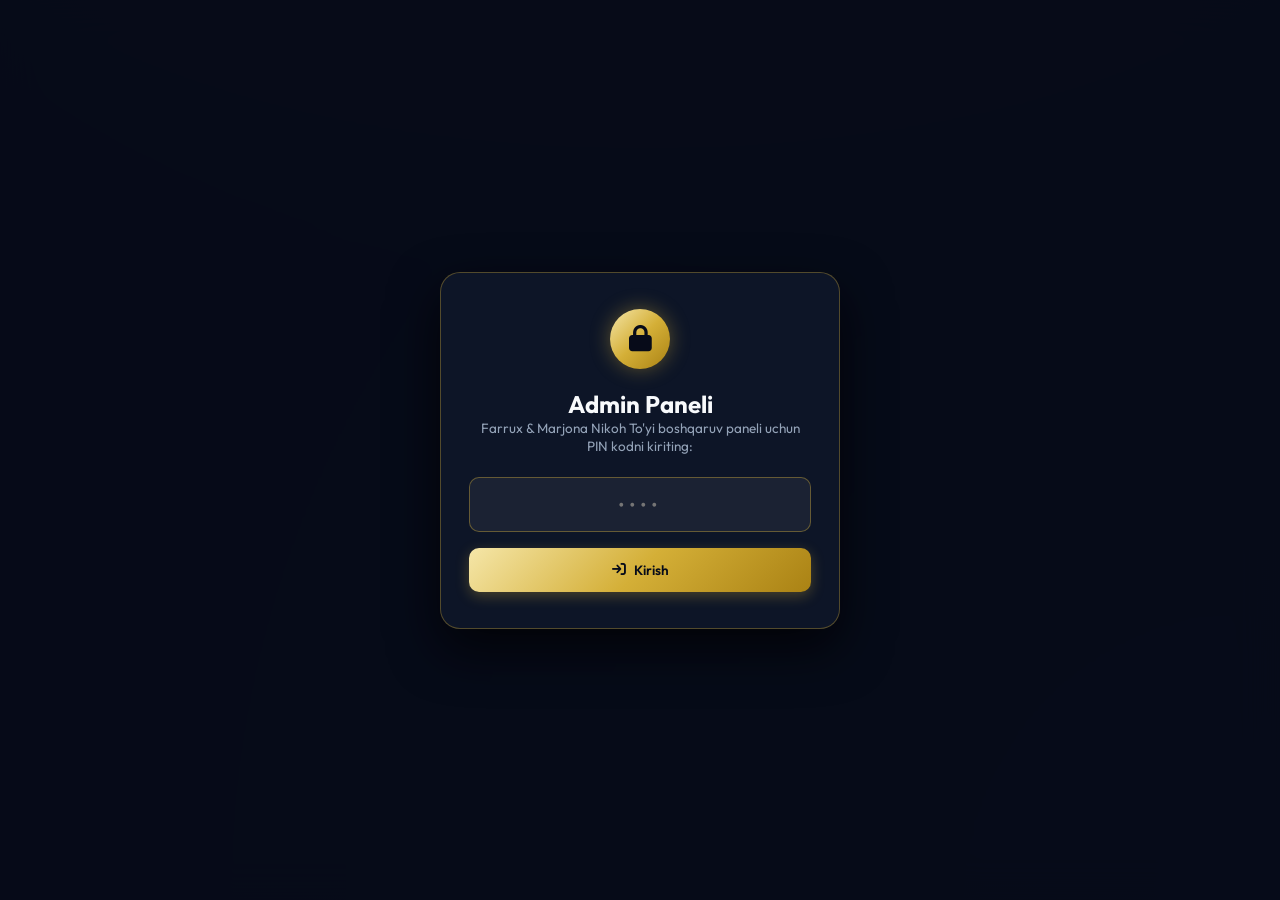
<file: admin.html>
<!DOCTYPE html>
<html lang="uz">
<head>
  <meta charset="UTF-8">
  <meta name="viewport" content="width=device-width, initial-scale=1.0">
  <title>Admin Panel — Farrux & Marjona Nikoh To'yi</title>
  <link rel="icon" href="assets/images/floral_frame.jpg" type="image/jpeg">
  <!-- Google Fonts & FontAwesome -->
  <link rel="preconnect" href="https://fonts.googleapis.com">
  <link rel="preconnect" href="https://fonts.gstatic.com" crossorigin>
  <link href="https://fonts.googleapis.com/css2?family=Cormorant+Garamond:ital,wght@0,500;0,600;0,700;1,400&family=Outfit:wght@300;400;500;600;700&display=swap" rel="stylesheet">
  <link rel="stylesheet" href="https://cdnjs.cloudflare.com/ajax/libs/font-awesome/6.5.1/css/all.min.css">

  <style>
    :root {
      --bg-dark: #070b19;
      --bg-card: rgba(15, 23, 42, 0.8);
      --bg-card-hover: rgba(22, 34, 61, 0.9);
      --border-gold: rgba(212, 175, 55, 0.35);
      --border-gold-bright: rgba(212, 175, 55, 0.85);
      --gold-primary: #d4af37;
      --gold-light: #f5e6a8;
      --gold-gradient: linear-gradient(135deg, #f5e6a8 0%, #d4af37 50%, #aa8214 100%);
      --text-main: #f8fafc;
      --text-muted: #94a3b8;
      --accent-green: #10b981;
      --accent-blue: #38bdf8;
      --accent-rose: #f43f5e;
      --accent-purple: #a855f7;
      --accent-amber: #f59e0b;
      --radius-lg: 16px;
      --radius-md: 10px;
    }

    * {
      box-sizing: border-box;
      margin: 0;
      padding: 0;
      font-family: 'Outfit', sans-serif;
      -webkit-tap-highlight-color: transparent;
    }

    body {
      background-color: var(--bg-dark);
      color: var(--text-main);
      min-height: 100vh;
      background-image: 
        radial-gradient(ellipse 80% 50% at 50% -20%, rgba(212, 175, 55, 0.15), transparent),
        radial-gradient(circle at 100% 100%, rgba(16, 185, 129, 0.08), transparent);
      background-attachment: fixed;
      padding-bottom: 60px;
    }

    .container {
      max-width: 1240px;
      margin: 0 auto;
      padding: 20px 16px;
    }

    /* HEADER */
    .admin-header {
      display: flex;
      flex-wrap: wrap;
      justify-content: space-between;
      align-items: center;
      gap: 16px;
      padding: 20px 24px;
      background: var(--bg-card);
      backdrop-filter: blur(14px);
      -webkit-backdrop-filter: blur(14px);
      border: 1px solid var(--border-gold);
      border-radius: var(--radius-lg);
      margin-bottom: 24px;
      box-shadow: 0 10px 30px rgba(0, 0, 0, 0.4);
    }

    .brand-wrap {
      display: flex;
      align-items: center;
      gap: 14px;
    }

    .brand-logo {
      width: 48px;
      height: 48px;
      border-radius: 50%;
      background: var(--gold-gradient);
      display: flex;
      align-items: center;
      justify-content: center;
      font-family: 'Cormorant Garamond', serif;
      font-weight: 700;
      font-size: 20px;
      color: #070b19;
      box-shadow: 0 0 16px rgba(212, 175, 55, 0.45);
    }

    .brand-text h1 {
      font-size: 20px;
      font-weight: 600;
      color: var(--gold-light);
      letter-spacing: 0.5px;
    }

    .brand-text p {
      font-size: 13px;
      color: var(--text-muted);
      display: flex;
      align-items: center;
      gap: 8px;
    }

    .live-dot {
      width: 8px;
      height: 8px;
      border-radius: 50%;
      background: var(--accent-green);
      box-shadow: 0 0 10px var(--accent-green);
      animation: pulse 1.6s infinite;
    }

    @keyframes pulse {
      0%, 100% { opacity: 1; transform: scale(1); }
      50% { opacity: 0.35; transform: scale(0.85); }
    }

    .header-actions {
      display: flex;
      align-items: center;
      gap: 12px;
      flex-wrap: wrap;
    }

    .btn {
      padding: 9px 18px;
      border-radius: var(--radius-md);
      font-size: 13.5px;
      font-weight: 500;
      cursor: pointer;
      display: inline-flex;
      align-items: center;
      gap: 8px;
      transition: all 0.2s ease;
      text-decoration: none;
      border: none;
    }

    .btn-gold {
      background: var(--gold-gradient);
      color: #070b19;
      font-weight: 600;
      box-shadow: 0 4px 14px rgba(212, 175, 55, 0.3);
    }
    .btn-gold:hover {
      transform: translateY(-2px);
      box-shadow: 0 6px 20px rgba(212, 175, 55, 0.45);
    }

    .btn-outline {
      background: rgba(255, 255, 255, 0.05);
      border: 1px solid rgba(255, 255, 255, 0.15);
      color: var(--text-main);
    }
    .btn-outline:hover {
      background: rgba(255, 255, 255, 0.12);
      border-color: var(--gold-primary);
    }

    .btn-danger {
      background: rgba(244, 63, 94, 0.15);
      border: 1px solid rgba(244, 63, 94, 0.3);
      color: #fda4af;
    }
    .btn-danger:hover {
      background: rgba(244, 63, 94, 0.25);
    }

    /* SECTION TITLE */
    .section-title {
      font-size: 17px;
      font-weight: 600;
      color: var(--gold-light);
      margin: 24px 0 14px 0;
      display: flex;
      align-items: center;
      gap: 10px;
    }

    /* STATS GRID */
    .stats-grid {
      display: grid;
      grid-template-columns: repeat(auto-fit, minmax(220px, 1fr));
      gap: 16px;
      margin-bottom: 24px;
    }

    .stat-card {
      background: var(--bg-card);
      backdrop-filter: blur(10px);
      border: 1px solid var(--border-gold);
      border-radius: var(--radius-lg);
      padding: 20px;
      position: relative;
      overflow: hidden;
      transition: transform 0.2s ease, border-color 0.2s ease;
    }
    .stat-card:hover {
      transform: translateY(-3px);
      border-color: var(--border-gold-bright);
    }

    .stat-card.card-highlight-green {
      border-color: rgba(16, 185, 129, 0.6);
      background: linear-gradient(135deg, rgba(16, 185, 129, 0.12), rgba(15, 23, 42, 0.85));
    }
    .stat-card.card-highlight-green::before {
      background: #10b981;
    }

    .stat-card.card-highlight-gold {
      border-color: rgba(212, 175, 55, 0.7);
      background: linear-gradient(135deg, rgba(212, 175, 55, 0.12), rgba(15, 23, 42, 0.85));
    }

    .stat-card::before {
      content: '';
      position: absolute;
      top: 0;
      left: 0;
      right: 0;
      height: 3px;
      background: var(--gold-gradient);
    }

    .stat-top {
      display: flex;
      justify-content: space-between;
      align-items: center;
      margin-bottom: 12px;
    }

    .stat-title {
      font-size: 12.5px;
      font-weight: 500;
      color: var(--text-muted);
      text-transform: uppercase;
      letter-spacing: 0.5px;
    }

    .stat-icon {
      width: 38px;
      height: 38px;
      border-radius: 9px;
      display: flex;
      align-items: center;
      justify-content: center;
      font-size: 16px;
    }

    .stat-value {
      font-size: 32px;
      font-weight: 700;
      color: #ffffff;
      line-height: 1.1;
      margin-bottom: 4px;
    }

    .stat-sub {
      font-size: 12px;
      color: var(--text-muted);
    }

    /* ATTENDANCE HIGHLIGHT BOX */
    .rsvp-summary-box {
      background: var(--bg-card);
      border: 1px solid var(--border-gold);
      border-radius: var(--radius-lg);
      padding: 22px;
      margin-bottom: 24px;
    }

    .side-chips-row {
      display: flex;
      flex-wrap: wrap;
      gap: 10px;
      margin-top: 16px;
      padding-top: 14px;
      border-top: 1px solid rgba(255, 255, 255, 0.08);
    }

    .side-chip {
      background: rgba(255, 255, 255, 0.05);
      border: 1px solid rgba(255, 255, 255, 0.12);
      border-radius: 20px;
      padding: 5px 14px;
      font-size: 13px;
      display: flex;
      align-items: center;
      gap: 8px;
      color: var(--text-main);
    }
    .side-chip b {
      color: var(--gold-light);
    }

    /* ANALYTICS SECTION (Devices & Browsers) */
    .analytics-row {
      display: grid;
      grid-template-columns: repeat(auto-fit, minmax(320px, 1fr));
      gap: 16px;
      margin-bottom: 24px;
    }

    .panel-card {
      background: var(--bg-card);
      backdrop-filter: blur(10px);
      border: 1px solid rgba(255, 255, 255, 0.08);
      border-radius: var(--radius-lg);
      padding: 22px;
    }

    .panel-title {
      font-size: 16px;
      font-weight: 600;
      color: var(--gold-light);
      margin-bottom: 16px;
      display: flex;
      align-items: center;
      gap: 10px;
    }

    .bar-list {
      display: flex;
      flex-direction: column;
      gap: 12px;
    }

    .bar-item {
      display: flex;
      flex-direction: column;
      gap: 5px;
    }

    .bar-header {
      display: flex;
      justify-content: space-between;
      font-size: 13px;
    }

    .bar-track {
      height: 7px;
      background: rgba(255, 255, 255, 0.08);
      border-radius: 10px;
      overflow: hidden;
    }

    .bar-fill {
      height: 100%;
      border-radius: 10px;
      background: var(--gold-gradient);
      transition: width 0.6s cubic-bezier(0.2, 0.9, 0.3, 1);
    }

    /* TABS */
    .tabs-header {
      display: flex;
      gap: 8px;
      border-bottom: 1px solid rgba(255, 255, 255, 0.1);
      margin-bottom: 20px;
      overflow-x: auto;
    }

    .tab-btn {
      padding: 12px 20px;
      background: none;
      border: none;
      color: var(--text-muted);
      font-size: 14px;
      font-weight: 500;
      cursor: pointer;
      border-bottom: 2px solid transparent;
      transition: all 0.2s ease;
      display: flex;
      align-items: center;
      gap: 8px;
      white-space: nowrap;
    }
    .tab-btn:hover {
      color: var(--text-main);
    }
    .tab-btn.active {
      color: var(--gold-primary);
      border-bottom-color: var(--gold-primary);
      font-weight: 600;
    }

    .tab-content {
      display: none;
    }
    .tab-content.active {
      display: block;
    }

    /* TABLES */
    .table-responsive {
      overflow-x: auto;
      border-radius: var(--radius-md);
      border: 1px solid rgba(255, 255, 255, 0.08);
    }

    table {
      width: 100%;
      border-collapse: collapse;
      font-size: 13.5px;
      text-align: left;
    }

    th {
      background: rgba(255, 255, 255, 0.04);
      padding: 12px 14px;
      font-weight: 600;
      color: var(--gold-light);
      border-bottom: 1px solid rgba(255, 255, 255, 0.1);
      white-space: nowrap;
    }

    td {
      padding: 12px 14px;
      border-bottom: 1px solid rgba(255, 255, 255, 0.05);
      color: #cbd5e1;
    }

    tr:hover td {
      background: rgba(255, 255, 255, 0.02);
    }

    .badge {
      display: inline-block;
      padding: 4px 9px;
      border-radius: 6px;
      font-size: 11.5px;
      font-weight: 600;
      white-space: nowrap;
    }
    .badge-pageview { background: rgba(56, 189, 248, 0.15); color: #7dd3fc; }
    .badge-unlock { background: rgba(16, 185, 129, 0.15); color: #6ee7b7; }
    .badge-music { background: rgba(212, 175, 55, 0.15); color: #fde047; }
    .badge-yes { background: rgba(16, 185, 129, 0.2); color: #34d399; }
    .badge-plus { background: rgba(56, 189, 248, 0.2); color: #38bdf8; }
    .badge-no { background: rgba(244, 63, 94, 0.2); color: #fb7185; }
    .badge-maybe { background: rgba(245, 158, 11, 0.2); color: #fbbf24; }

    /* WISHES CARDS GRID */
    .wishes-admin-grid {
      display: grid;
      grid-template-columns: repeat(auto-fill, minmax(320px, 1fr));
      gap: 16px;
    }

    .wish-admin-card {
      background: rgba(255, 255, 255, 0.03);
      border: 1px solid rgba(212, 175, 55, 0.25);
      border-radius: var(--radius-md);
      padding: 16px;
      display: flex;
      flex-direction: column;
      justify-content: space-between;
      gap: 12px;
      transition: all 0.2s ease;
    }
    .wish-admin-card:hover {
      border-color: var(--gold-primary);
      transform: translateY(-2px);
    }

    .wish-card-top {
      display: flex;
      justify-content: space-between;
      align-items: flex-start;
      gap: 8px;
    }

    .wish-card-author {
      font-weight: 600;
      color: var(--gold-light);
      font-size: 14.5px;
    }

    .wish-card-time {
      font-size: 11.5px;
      color: var(--text-muted);
    }

    .wish-card-text {
      font-size: 13.5px;
      line-height: 1.5;
      color: #e2e8f0;
      font-style: italic;
    }

    /* LOGIN MODAL */
    .login-modal {
      position: fixed;
      inset: 0;
      background: rgba(7, 11, 25, 0.94);
      backdrop-filter: blur(20px);
      -webkit-backdrop-filter: blur(20px);
      z-index: 9999;
      display: flex;
      align-items: center;
      justify-content: center;
      padding: 20px;
    }

    .login-card {
      background: rgba(15, 23, 42, 0.9);
      border: 1px solid var(--border-gold);
      border-radius: 20px;
      padding: 36px 28px;
      max-width: 400px;
      width: 100%;
      text-align: center;
      box-shadow: 0 20px 50px rgba(0, 0, 0, 0.7);
    }

    .login-icon {
      width: 60px;
      height: 60px;
      border-radius: 50%;
      background: var(--gold-gradient);
      color: #070b19;
      font-size: 26px;
      display: inline-flex;
      align-items: center;
      justify-content: center;
      margin-bottom: 20px;
      box-shadow: 0 0 20px rgba(212, 175, 55, 0.4);
    }

    .pin-input {
      width: 100%;
      padding: 14px;
      background: rgba(255, 255, 255, 0.06);
      border: 1px solid rgba(212, 175, 55, 0.4);
      border-radius: var(--radius-md);
      color: #fff;
      font-size: 20px;
      text-align: center;
      letter-spacing: 4px;
      outline: none;
      margin-bottom: 16px;
    }

    .pin-error {
      color: var(--accent-rose);
      font-size: 13px;
      margin-bottom: 12px;
      display: none;
    }

    .empty-state {
      padding: 40px 20px;
      text-align: center;
      color: var(--text-muted);
    }
    .empty-state i {
      font-size: 36px;
      margin-bottom: 12px;
      opacity: 0.5;
    }

    @media (max-width: 640px) {
      .admin-header {
        flex-direction: column;
        align-items: flex-start;
      }
      .header-actions {
        width: 100%;
        justify-content: space-between;
      }
      .stat-value {
        font-size: 26px;
      }
    }
  </style>
</head>
<body>

  <!-- PIN ENTRY MODAL (Parolli kirish) -->
  <div class="login-modal" id="login-modal">
    <div class="login-card">
      <div class="login-icon">
        <i class="fa-solid fa-lock"></i>
      </div>
      <h2>Admin Paneli</h2>
      <p style="color: var(--text-muted); font-size: 13.5px; margin-bottom: 22px;">Farrux & Marjona Nikoh To'yi boshqaruv paneli uchun PIN kodni kiriting:</p>
      
      <form id="pin-form" onsubmit="handlePinSubmit(event)">
        <input 
          type="password" 
          id="pin-input" 
          class="pin-input" 
          placeholder="••••" 
          maxlength="10" 
          autocomplete="off" 
          autofocus
        >
        <div class="pin-error" id="pin-error">Noto'g'ri PIN kod! Qayta urinib ko'ring.</div>
        <button type="submit" class="btn btn-gold" style="width: 100%; justify-content: center; padding: 13px;">
          <i class="fa-solid fa-arrow-right-to-bracket"></i> Kirish
        </button>
      </form>
    </div>
  </div>

  <!-- MAIN DASHBOARD -->
  <div class="container" id="dashboard" style="display: none;">
    
    <!-- HEADER -->
    <header class="admin-header">
      <div class="brand-wrap">
        <div class="brand-logo">F & M</div>
        <div class="brand-text">
          <h1>Farrux & Marjona — Boshqaruv Paneli</h1>
          <p><span class="live-dot"></span> Jonli onlayn kuzatuv va ishtirok hisobi faol</p>
        </div>
      </div>
      <div class="header-actions">
        <a href="./" class="btn btn-outline" target="_blank">
          <i class="fa-solid fa-external-link"></i> Taklifnomani ochish
        </a>
        <button class="btn btn-gold" onclick="loadStats()">
          <i class="fa-solid fa-rotate"></i> <span id="refresh-label">Yangilash</span>
        </button>
        <button class="btn btn-outline" onclick="logout()">
          <i class="fa-solid fa-right-from-bracket"></i> Chiqish
        </button>
      </div>
    </header>

    <!-- ROW 1: REAL-TIME ONLAYN & ASOSIY TASHRIFLAR -->
    <h2 class="section-title"><i class="fa-solid fa-chart-line"></i> Tashriflar va Jonli Kuzatuv</h2>
    <div class="stats-grid">
      <!-- 1. AYNI DAMDA ONLAYN -->
      <div class="stat-card card-highlight-green">
        <div class="stat-top">
          <span class="stat-title" style="color: #6ee7b7; font-weight: 600;">Hozir Onlayn Kuzatmoqda</span>
          <div class="stat-icon" style="background: rgba(16, 185, 129, 0.25); color: #34d399;">
            <i class="fa-solid fa-circle-dot"></i>
          </div>
        </div>
        <div class="stat-value" id="stat-online-visitors" style="color: #6ee7b7;">1</div>
        <div class="stat-sub" style="color: #a7f3d0;"><span class="live-dot" style="display:inline-block; margin-right:4px;"></span> Ayni soniyada saytda turganlar</div>
      </div>

      <!-- 2. Jami ko'rishlar -->
      <div class="stat-card">
        <div class="stat-top">
          <span class="stat-title">Jami Tashriflar</span>
          <div class="stat-icon" style="background: rgba(56, 189, 248, 0.15); color: #38bdf8;">
            <i class="fa-solid fa-eye"></i>
          </div>
        </div>
        <div class="stat-value" id="stat-total-views">0</div>
        <div class="stat-sub">Barcha sahifa ochilishlari</div>
      </div>

      <!-- 3. Unikal Mehmonlar -->
      <div class="stat-card">
        <div class="stat-top">
          <span class="stat-title">Noyob Mehmonlar</span>
          <div class="stat-icon" style="background: rgba(212, 175, 55, 0.15); color: #d4af37;">
            <i class="fa-solid fa-users"></i>
          </div>
        </div>
        <div class="stat-value" id="stat-unique-visitors">0</div>
        <div class="stat-sub">Alohida qurilma / IP egalari</div>
      </div>

      <!-- 4. Bugungi Tashriflar -->
      <div class="stat-card">
        <div class="stat-top">
          <span class="stat-title">Bugungi Tashrif</span>
          <div class="stat-icon" style="background: rgba(16, 185, 129, 0.15); color: #10b981;">
            <i class="fa-solid fa-calendar-day"></i>
          </div>
        </div>
        <div class="stat-value" id="stat-today-views">0</div>
        <div class="stat-sub"><span id="stat-today-unique">0</span> ta unikal mehmon bugun</div>
      </div>

      <!-- 5. Qulfni Ochganlar -->
      <div class="stat-card">
        <div class="stat-top">
          <span class="stat-title">Taklifnomani Ochganlar</span>
          <div class="stat-icon" style="background: rgba(168, 85, 247, 0.15); color: #a855f7;">
            <i class="fa-solid fa-lock-open"></i>
          </div>
        </div>
        <div class="stat-value" id="stat-unlocked">0</div>
        <div class="stat-sub">Surib to'liq ochganlar</div>
      </div>

      <!-- 6. Musiqa tinglaganlar -->
      <div class="stat-card">
        <div class="stat-top">
          <span class="stat-title">Musiqani Tinglaganlar</span>
          <div class="stat-icon" style="background: rgba(244, 63, 94, 0.15); color: #f43f5e;">
            <i class="fa-solid fa-music"></i>
          </div>
        </div>
        <div class="stat-value" id="stat-music">0</div>
        <div class="stat-sub">"Yoningdaman" qo'shig'ini eshitganlar</div>
      </div>
    </div>

    <!-- ROW 2: ISHTIROK (RSVP - "MEN BORAMAN") TO'LIQ HISOBI -->
    <h2 class="section-title"><i class="fa-solid fa-user-check"></i> Ishtirok Hisobi (RSVP — "Men Boraman")</h2>
    <div class="stats-grid">
      <!-- 1. JAMI KELADIGAN MEHMONLAR (HEAD COUNT) -->
      <div class="stat-card card-highlight-gold">
        <div class="stat-top">
          <span class="stat-title" style="color: var(--gold-light); font-weight: 600;">Jami Keluvchi Mehmonlar</span>
          <div class="stat-icon" style="background: rgba(212, 175, 55, 0.25); color: #f5e6a8;">
            <i class="fa-solid fa-crown"></i>
          </div>
        </div>
        <div class="stat-value" id="stat-attending-heads" style="color: #f5e6a8;">0</div>
        <div class="stat-sub">Kutilayotgan umumiy kishilar soni</div>
      </div>

      <!-- 2. "Albatta Boraman" deganlar -->
      <div class="stat-card">
        <div class="stat-top">
          <span class="stat-title">"Ha, Albatta Boraman!"</span>
          <div class="stat-icon" style="background: rgba(16, 185, 129, 0.15); color: #34d399;">
            <i class="fa-solid fa-circle-check"></i>
          </div>
        </div>
        <div class="stat-value" id="stat-attending-yes" style="color: #34d399;">0</div>
        <div class="stat-sub">Aniq ishtirok etuvchilar</div>
      </div>

      <!-- 3. "+ Mehmon bilan" -->
      <div class="stat-card">
        <div class="stat-top">
          <span class="stat-title">+ Mehmon Bilan</span>
          <div class="stat-icon" style="background: rgba(56, 189, 248, 0.15); color: #38bdf8;">
            <i class="fa-solid fa-user-group"></i>
          </div>
        </div>
        <div class="stat-value" id="stat-attending-plus" style="color: #38bdf8;">0</div>
        <div class="stat-sub">Hamrohi bilan keladiganlar (x2)</div>
      </div>

      <!-- 4. Kela olmayman -->
      <div class="stat-card">
        <div class="stat-top">
          <span class="stat-title">Kela Olmaydiganlar</span>
          <div class="stat-icon" style="background: rgba(244, 63, 94, 0.15); color: #fb7185;">
            <i class="fa-solid fa-circle-xmark"></i>
          </div>
        </div>
        <div class="stat-value" id="stat-attending-no" style="color: #fb7185;">0</div>
        <div class="stat-sub">Uzr bildirganlar</div>
      </div>

      <!-- 5. Hali Aniq Emas -->
      <div class="stat-card">
        <div class="stat-top">
          <span class="stat-title">Hali Aniq Emas</span>
          <div class="stat-icon" style="background: rgba(245, 158, 11, 0.15); color: #fbbf24;">
            <i class="fa-solid fa-circle-question"></i>
          </div>
        </div>
        <div class="stat-value" id="stat-attending-maybe" style="color: #fbbf24;">0</div>
        <div class="stat-sub">O'ylab ko'rayotganlar</div>
      </div>

      <!-- 6. Jami Yuborilgan Tilaklar -->
      <div class="stat-card">
        <div class="stat-top">
          <span class="stat-title">Jami Tilaklar</span>
          <div class="stat-icon" style="background: rgba(244, 63, 94, 0.15); color: #f43f5e;">
            <i class="fa-solid fa-heart"></i>
          </div>
        </div>
        <div class="stat-value" id="stat-total-wishes" style="color: #fda4af;">0</div>
        <div class="stat-sub">Kelin-kuyovga yozilgan tabriklar</div>
      </div>
    </div>

    <!-- KIM TOMONDAN MEHMOHLAR CHIPLARI -->
    <div class="rsvp-summary-box">
      <div style="font-size: 14px; font-weight: 600; color: var(--gold-light); margin-bottom: 8px;">
        <i class="fa-solid fa-people-roof"></i> Mehmonlar tomoni bo'yicha taqsimot:
      </div>
      <div class="side-chips-row" id="side-chips-container">
        <!-- Dinamik to'ldiriladi -->
      </div>
    </div>

    <!-- ROW 3: ANALYTICS (Devices & Browsers) -->
    <div class="analytics-row">
      <div class="panel-card">
        <h3 class="panel-title"><i class="fa-solid fa-mobile-screen-button"></i> Qurilmalar Taqsimoti</h3>
        <div class="bar-list" id="devices-list"></div>
      </div>

      <div class="panel-card">
        <h3 class="panel-title"><i class="fa-brands fa-telegram"></i> Ilova va Brauzerlar</h3>
        <div class="bar-list" id="browsers-list"></div>
      </div>
    </div>

    <!-- ROW 4: TABS (RSVP MEHMONLAR / TILAKLAR KITOBI / TASHRIFLAR JURNALI) -->
    <div class="panel-card">
      <div class="tabs-header">
        <button class="tab-btn active" onclick="switchTab('rsvps')">
          <i class="fa-solid fa-user-check"></i> RSVP Mehmonlar Ro'yxati (<span id="rsvps-count-badge">0</span>)
        </button>
        <button class="tab-btn" onclick="switchTab('wishes')">
          <i class="fa-solid fa-heart"></i> Kelin-Kuyovga Tilaklar (<span id="wishes-count-badge">0</span>)
        </button>
        <button class="tab-btn" onclick="switchTab('visits')">
          <i class="fa-solid fa-list-check"></i> Tashriflar Jurnali (<span id="visits-count-badge">0</span>)
        </button>
      </div>

      <!-- TAB 1: RSVP MEHMONLAR RO'YXATI -->
      <div class="tab-content active" id="tab-rsvps">
        <div style="display: flex; justify-content: space-between; align-items: center; margin-bottom: 14px; flex-wrap: wrap; gap: 10px;">
          <div style="font-size: 13.5px; color: var(--text-muted);">
            Ishtirokini tasdiqlagan barcha mehmonlar to'liq ma'lumotlari:
          </div>
          <button class="btn btn-outline" onclick="exportRsvpsCsv()">
            <i class="fa-solid fa-file-csv"></i> Excel / CSV Yuklab olish
          </button>
        </div>
        <div class="table-responsive">
          <table>
            <thead>
              <tr>
                <th>#</th>
                <th>Mehmon Ismi</th>
                <th>Kim tomondan</th>
                <th>Qatnashishi</th>
                <th>Kishilar soni</th>
                <th>Sana & Vaqt</th>
                <th>Amal</th>
              </tr>
            </thead>
            <tbody id="rsvps-table-body">
              <tr>
                <td colspan="7" class="empty-state">
                  <i class="fa-solid fa-spinner fa-spin"></i>
                  <p>Yuklanmoqda...</p>
                </td>
              </tr>
            </tbody>
          </table>
        </div>
      </div>

      <!-- TAB 2: TILAKLAR KITOBI -->
      <div class="tab-content" id="tab-wishes">
        <div style="display: flex; justify-content: space-between; align-items: center; margin-bottom: 14px; flex-wrap: wrap; gap: 10px;">
          <div style="font-size: 13.5px; color: var(--text-muted);">
            Mehmonlar tomonidan yozib qoldirilgan barcha samimiy tabriklar:
          </div>
          <button class="btn btn-outline" onclick="exportWishesCsv()">
            <i class="fa-solid fa-file-csv"></i> Tilaklarni yuklab olish
          </button>
        </div>
        <div class="wishes-admin-grid" id="wishes-grid">
          <!-- Dinamik to'ldiriladi -->
        </div>
      </div>

      <!-- TAB 3: TASHRIFLAR JURNALI -->
      <div class="tab-content" id="tab-visits">
        <div class="table-responsive">
          <table>
            <thead>
              <tr>
                <th>#</th>
                <th>Sana & Vaqt</th>
                <th>Qurilma</th>
                <th>Brauzer / Ilova</th>
                <th>Harakat</th>
                <th>IP Manzil</th>
              </tr>
            </thead>
            <tbody id="visits-table-body"></tbody>
          </table>
        </div>
      </div>
    </div>

    <!-- DANGER ZONE -->
    <div style="margin-top: 30px; display: flex; justify-content: space-between; align-items: center; padding: 16px 20px; background: rgba(244, 63, 94, 0.05); border: 1px solid rgba(244, 63, 94, 0.2); border-radius: var(--radius-md); flex-wrap: wrap; gap: 12px;">
      <div>
        <div style="font-weight: 600; color: #f87171; font-size: 14px;">Tashriflar statistikasini tozalash</div>
        <div style="font-size: 12px; color: var(--text-muted);">Sinov tashriflarini nollash uchun ko'rishlar jurnalini tozalash (RSVP va tilaklar o'chirilmaydi)</div>
      </div>
      <button class="btn btn-danger" onclick="resetStats()">
        <i class="fa-solid fa-trash-can"></i> Tozalash
      </button>
    </div>

  </div>

  <script>
    let currentPin = sessionStorage.getItem('taklifnoma_admin_pin') || '';
    let cachedStats = null;

    function getApiBase() {
      const host = window.location.hostname;
      if (host === 'developerx.uz' || host === 'www.developerx.uz') {
        return '/farrux-marjona-nikoh-toyi/api';
      } else if (host === 'localhost' || host === '127.0.0.1') {
        return window.location.port === '8097' ? '/api' : 'https://developerx.uz/farrux-marjona-nikoh-toyi/api';
      } else {
        return 'https://developerx.uz/farrux-marjona-nikoh-toyi/api';
      }
    }

    const API_BASE = getApiBase();

    function handlePinSubmit(e) {
      if (e) e.preventDefault();
      const pin = document.getElementById('pin-input').value.trim();
      if (!pin) return;
      currentPin = pin;
      verifyAndLoad(pin);
    }

    async function verifyAndLoad(pin) {
      const errEl = document.getElementById('pin-error');
      try {
        const res = await fetch(`${API_BASE}/stats?pin=${encodeURIComponent(pin)}`);
        if (!res.ok) {
          errEl.style.display = 'block';
          return;
        }
        const data = await res.json();
        sessionStorage.setItem('taklifnoma_admin_pin', pin);
        document.getElementById('login-modal').style.display = 'none';
        document.getElementById('dashboard').style.display = 'block';
        renderDashboard(data);
      } catch (err) {
        errEl.innerText = "Server bilan bog'lanishda xatolik. Birozdan so'ng urinib ko'ring.";
        errEl.style.display = 'block';
      }
    }

    async function loadStats() {
      if (!currentPin) return;
      const refLabel = document.getElementById('refresh-label');
      if (refLabel) refLabel.innerText = "Yangilanmoqda...";
      try {
        const res = await fetch(`${API_BASE}/stats?pin=${encodeURIComponent(currentPin)}`);
        if (res.ok) {
          const data = await res.json();
          renderDashboard(data);
        }
      } catch (_) {}
      if (refLabel) refLabel.innerText = "Yangilash";
    }

    function renderDashboard(data) {
      cachedStats = data;
      const s = data.summary || {};
      const att = data.attendance || {};

      // 1. Jonli Onlayn va Tashriflar
      document.getElementById('stat-online-visitors').innerText = (data.online_visitors !== undefined && data.online_visitors !== null) ? data.online_visitors : 0;
      document.getElementById('stat-total-views').innerText = s.total_views || 0;
      document.getElementById('stat-unique-visitors').innerText = s.unique_visitors || 0;
      document.getElementById('stat-today-views').innerText = s.today_views || 0;
      document.getElementById('stat-today-unique').innerText = s.today_unique || 0;
      document.getElementById('stat-unlocked').innerText = s.unlocked_count || 0;
      document.getElementById('stat-music').innerText = s.music_count || 0;

      // 2. Ishtirok (RSVP) hisobi
      document.getElementById('stat-attending-heads').innerText = att.total_attending_heads || 0;
      document.getElementById('stat-attending-yes').innerText = att.attending_yes || 0;
      document.getElementById('stat-attending-plus').innerText = att.attending_plus || 0;
      document.getElementById('stat-attending-no').innerText = att.attending_no || 0;
      document.getElementById('stat-attending-maybe').innerText = att.attending_maybe || 0;
      document.getElementById('stat-total-wishes').innerText = s.total_wishes || 0;

      // Badges count
      document.getElementById('rsvps-count-badge').innerText = (data.rsvps || []).length;
      document.getElementById('wishes-count-badge').innerText = (data.wishes || []).length;
      document.getElementById('visits-count-badge').innerText = (data.recent_visits || []).length;

      // Tomonlar bo'yicha chiplar
      renderSideChips(att.by_side || {});

      // Qurilmalar va Brauzerlar
      renderBars('devices-list', data.devices, s.total_views || 1);
      renderBars('browsers-list', data.browsers, s.total_views || 1);

      // Jadvallar
      renderRsvpsTable(data.rsvps || []);
      renderWishesGrid(data.wishes || []);
      renderVisitsTable(data.recent_visits || []);
    }

    function renderSideChips(sidesObj) {
      const container = document.getElementById('side-chips-container');
      if (!container) return;
      container.innerHTML = '';
      const icons = {
        'Kuyov tomondan': '🤵',
        'Kelin tomondan': '👰',
        'Qadrdon do‘stlar': '🤝',
        'Hamkasblar / Boshqa': '💼'
      };

      for (const [side, count] of Object.entries(sidesObj)) {
        const icon = icons[side] || '👥';
        const chip = document.createElement('div');
        chip.className = 'side-chip';
        chip.innerHTML = `<span>${icon} ${escapeHtml(side)}:</span> <b>${count} ta</b>`;
        container.appendChild(chip);
      }
    }

    function renderBars(containerId, obj, total) {
      const container = document.getElementById(containerId);
      if (!container) return;
      container.innerHTML = '';
      if (!obj || Object.keys(obj).length === 0) {
        container.innerHTML = '<div style="color: var(--text-muted); font-size: 13px;">Hozircha maʼlumot yoʻq</div>';
        return;
      }

      for (const [name, count] of Object.entries(obj)) {
        const pct = Math.round((count / (total || 1)) * 100);
        const item = document.createElement('div');
        item.className = 'bar-item';
        item.innerHTML = `
          <div class="bar-header">
            <span>${escapeHtml(name)}</span>
            <span style="color: var(--gold-light); font-weight: 600;">${count} ta (${pct}%)</span>
          </div>
          <div class="bar-track">
            <div class="bar-fill" style="width: ${pct}%;"></div>
          </div>
        `;
        container.appendChild(item);
      }
    }

    function renderRsvpsTable(rsvps) {
      const tbody = document.getElementById('rsvps-table-body');
      if (!tbody) return;
      tbody.innerHTML = '';

      if (rsvps.length === 0) {
        tbody.innerHTML = `
          <tr>
            <td colspan="7" class="empty-state">
              <i class="fa-regular fa-envelope-open"></i>
              <p>Hozircha mehmonlar tomonidan javob yozilmagan.</p>
            </td>
          </tr>
        `;
        return;
      }

      rsvps.forEach((r, idx) => {
        const tr = document.createElement('tr');
        const att = (r.attendance || '').toLowerCase();
        let badge = `<span class="badge badge-yes">Boradi</span>`;
        if (att.includes('mehmon bilan') || att.includes('+ mehmon')) {
          badge = `<span class="badge badge-plus"><i class="fa-solid fa-user-group"></i> + Mehmon</span>`;
        } else if (att.includes('kela olmayman') || att.includes('afsus')) {
          badge = `<span class="badge badge-no"><i class="fa-solid fa-xmark"></i> Kela olmaydi</span>`;
        } else if (att.includes('aniq emas')) {
          badge = `<span class="badge badge-maybe"><i class="fa-solid fa-question"></i> Aniq emas</span>`;
        }

        tr.innerHTML = `
          <td style="color: var(--text-muted);">${idx + 1}</td>
          <td style="font-weight: 600; color: #fff;">${escapeHtml(r.guest_name || 'Nomaʼlum')}</td>
          <td><span style="color: var(--gold-light); font-size: 13px;">${escapeHtml(r.guest_side || '—')}</span></td>
          <td>${badge}</td>
          <td style="font-weight: 600; color: var(--gold-light);">${r.guests_count || 1} kishi</td>
          <td style="white-space: nowrap; font-size: 12px; color: var(--text-muted);">${escapeHtml(r.created_at || '')}</td>
          <td>
            <button class="btn btn-outline" style="padding: 4px 8px; font-size: 12px;" onclick="deleteRsvp(${r.id})" title="O'chirish">
              <i class="fa-solid fa-trash-can" style="color: #f87171;"></i>
            </button>
          </td>
        `;
        tbody.appendChild(tr);
      });
    }

    function renderWishesGrid(wishes) {
      const grid = document.getElementById('wishes-grid');
      if (!grid) return;
      grid.innerHTML = '';

      if (wishes.length === 0) {
        grid.innerHTML = `
          <div class="empty-state" style="grid-column: 1 / -1;">
            <i class="fa-regular fa-comment-dots"></i>
            <p>Hozircha tilaklar qoldirilmagan.</p>
          </div>
        `;
        return;
      }

      wishes.forEach(w => {
        const card = document.createElement('div');
        card.className = 'wish-admin-card';
        card.innerHTML = `
          <div>
            <div class="wish-card-top">
              <span class="wish-card-author"><i class="fa-solid fa-user-pen" style="color: var(--gold-primary); margin-right: 6px;"></i>${escapeHtml(w.author)}</span>
              <button class="btn btn-outline" style="padding: 3px 7px; font-size: 11px;" onclick="deleteWish(${w.id})" title="O'chirish">
                <i class="fa-solid fa-trash" style="color: #f87171;"></i>
              </button>
            </div>
            <div class="wish-card-time"><i class="fa-regular fa-clock"></i> ${escapeHtml(w.created_at || '')}</div>
          </div>
          <div class="wish-card-text">"${escapeHtml(w.text)}"</div>
        `;
        grid.appendChild(card);
      });
    }

    function renderVisitsTable(visits) {
      const tbody = document.getElementById('visits-table-body');
      if (!tbody) return;
      tbody.innerHTML = '';

      if (visits.length === 0) {
        tbody.innerHTML = `
          <tr>
            <td colspan="6" class="empty-state">
              <i class="fa-regular fa-folder-open"></i>
              <p>Hali tashriflar qayd etilmagan.</p>
            </td>
          </tr>
        `;
        return;
      }

      visits.forEach((v, idx) => {
        const tr = document.createElement('tr');
        let actionBadge = `<span class="badge badge-pageview">Kirish</span>`;
        if (v.action === 'unlock') actionBadge = `<span class="badge badge-unlock">Qulf ochildi</span>`;
        if (v.action === 'music_play') actionBadge = `<span class="badge badge-music">Musiqa tingladi</span>`;

        let devIcon = 'fa-desktop';
        if (v.device_type === 'iPhone' || v.device_type === 'Android') devIcon = 'fa-mobile-screen';
        if (v.device_type === 'iPad') devIcon = 'fa-tablet-screen-button';

        tr.innerHTML = `
          <td style="color: var(--text-muted);">${idx + 1}</td>
          <td style="white-space: nowrap;"><i class="fa-regular fa-clock" style="margin-right: 4px; opacity: 0.6;"></i> ${escapeHtml(v.created_at || '')}</td>
          <td><i class="fa-solid ${devIcon}" style="color: var(--gold-primary); margin-right: 6px;"></i> ${escapeHtml(v.device_type || 'Nomaʼlum')}</td>
          <td>${escapeHtml(v.browser || 'Brauzer')}</td>
          <td>${actionBadge}</td>
          <td style="font-family: monospace; color: var(--text-muted);">${escapeHtml(v.ip || '—')}</td>
        `;
        tbody.appendChild(tr);
      });
    }

    function switchTab(tabName) {
      document.querySelectorAll('.tab-btn').forEach(btn => btn.classList.remove('active'));
      document.querySelectorAll('.tab-content').forEach(c => c.classList.remove('active'));

      if (tabName === 'rsvps') {
        document.querySelector('.tab-btn:nth-child(1)').classList.add('active');
        document.getElementById('tab-rsvps').classList.add('active');
      } else if (tabName === 'wishes') {
        document.querySelector('.tab-btn:nth-child(2)').classList.add('active');
        document.getElementById('tab-wishes').classList.add('active');
      } else {
        document.querySelector('.tab-btn:nth-child(3)').classList.add('active');
        document.getElementById('tab-visits').classList.add('active');
      }
    }

    async function deleteRsvp(id) {
      if (!confirm("Ushbu RSVP yozuvini o'chirishni xohlaysizmi?")) return;
      try {
        const res = await fetch(`${API_BASE}/rsvp?id=${id}&pin=${encodeURIComponent(currentPin)}`, { method: 'DELETE' });
        if (res.ok) {
          loadStats();
        } else {
          alert("O'chirishda xatolik yuz berdi");
        }
      } catch (e) {
        alert("Xatolik: " + e.message);
      }
    }

    async function deleteWish(id) {
      if (!confirm("Ushbu tilakni o'chirishni xohlaysizmi?")) return;
      try {
        const res = await fetch(`${API_BASE}/wish?id=${id}&pin=${encodeURIComponent(currentPin)}`, { method: 'DELETE' });
        if (res.ok) {
          loadStats();
        } else {
          alert("O'chirishda xatolik yuz berdi");
        }
      } catch (e) {
        alert("Xatolik: " + e.message);
      }
    }

    function exportRsvpsCsv() {
      if (!cachedStats || !cachedStats.rsvps || cachedStats.rsvps.length === 0) {
        alert("Eksport qilish uchun javoblar mavjud emas");
        return;
      }

      let csv = "ID,Mehmon Ismi,Tomoni,Qatnashishi,Kishilar Soni,Vaqti\n";
      cachedStats.rsvps.forEach(r => {
        const ism = `"${(r.guest_name || '').replace(/"/g, '""')}"`;
        const tomon = `"${(r.guest_side || '').replace(/"/g, '""')}"`;
        const holat = `"${(r.attendance || '').replace(/"/g, '""')}"`;
        const soni = r.guests_count || 1;
        const vaqt = r.created_at || '';
        csv += `${r.id},${ism},${tomon},${holat},${soni},${vaqt}\n`;
      });

      downloadCsvFile(csv, `Farrux_Marjona_RSVP_Hisobi_${new Date().toISOString().slice(0,10)}.csv`);
    }

    function exportWishesCsv() {
      if (!cachedStats || !cachedStats.wishes || cachedStats.wishes.length === 0) {
        alert("Eksport qilish uchun tilaklar mavjud emas");
        return;
      }

      let csv = "ID,Muallif,Tilak Matni,Vaqti\n";
      cachedStats.wishes.forEach(w => {
        const muallif = `"${(w.author || '').replace(/"/g, '""')}"`;
        const matn = `"${(w.text || '').replace(/"/g, '""')}"`;
        const vaqt = w.created_at || '';
        csv += `${w.id},${muallif},${matn},${vaqt}\n`;
      });

      downloadCsvFile(csv, `Farrux_Marjona_Tilaklar_${new Date().toISOString().slice(0,10)}.csv`);
    }

    function downloadCsvFile(csvContent, filename) {
      const blob = new Blob(["\uFEFF" + csvContent], { type: 'text/csv;charset=utf-8;' });
      const url = URL.createObjectURL(blob);
      const link = document.createElement('a');
      link.setAttribute('href', url);
      link.setAttribute('download', filename);
      document.body.appendChild(link);
      link.click();
      document.body.removeChild(link);
    }

    async function resetStats() {
      if (!confirm("Haqiqatan ham tashrif statistikasini tozalashni xohlaysizmi?")) return;
      if (!confirm("Diqqat! Faqat ko'rishlar jurnali o'chiriladi. RSVP va tilaklar saqlanib qoladi. Davom etilsinmi?")) return;

      try {
        const res = await fetch(`${API_BASE}/reset?pin=${encodeURIComponent(currentPin)}`, { method: 'POST' });
        if (res.ok) {
          alert("Statistika tozalandi!");
          loadStats();
        } else {
          alert("Statistikani tozalashda xatolik");
        }
      } catch (e) {
        alert("Xatolik: " + e.message);
      }
    }

    function logout() {
      sessionStorage.removeItem('taklifnoma_admin_pin');
      currentPin = '';
      document.getElementById('dashboard').style.display = 'none';
      document.getElementById('login-modal').style.display = 'flex';
      document.getElementById('pin-input').value = '';
    }

    function escapeHtml(str) {
      if (!str) return '';
      return String(str)
        .replace(/&/g, '&amp;')
        .replace(/</g, '&lt;')
        .replace(/>/g, '&gt;')
        .replace(/"/g, '&quot;')
        .replace(/'/g, '&#039;');
    }

    // Auto-login and real-time refresh every 10 seconds
    window.addEventListener('DOMContentLoaded', () => {
      if (currentPin) {
        verifyAndLoad(currentPin);
      }
      setInterval(() => {
        if (document.getElementById('dashboard').style.display !== 'none') {
          loadStats();
        }
      }, 10000);
    });
  </script>
</body>
</html>
</file>
